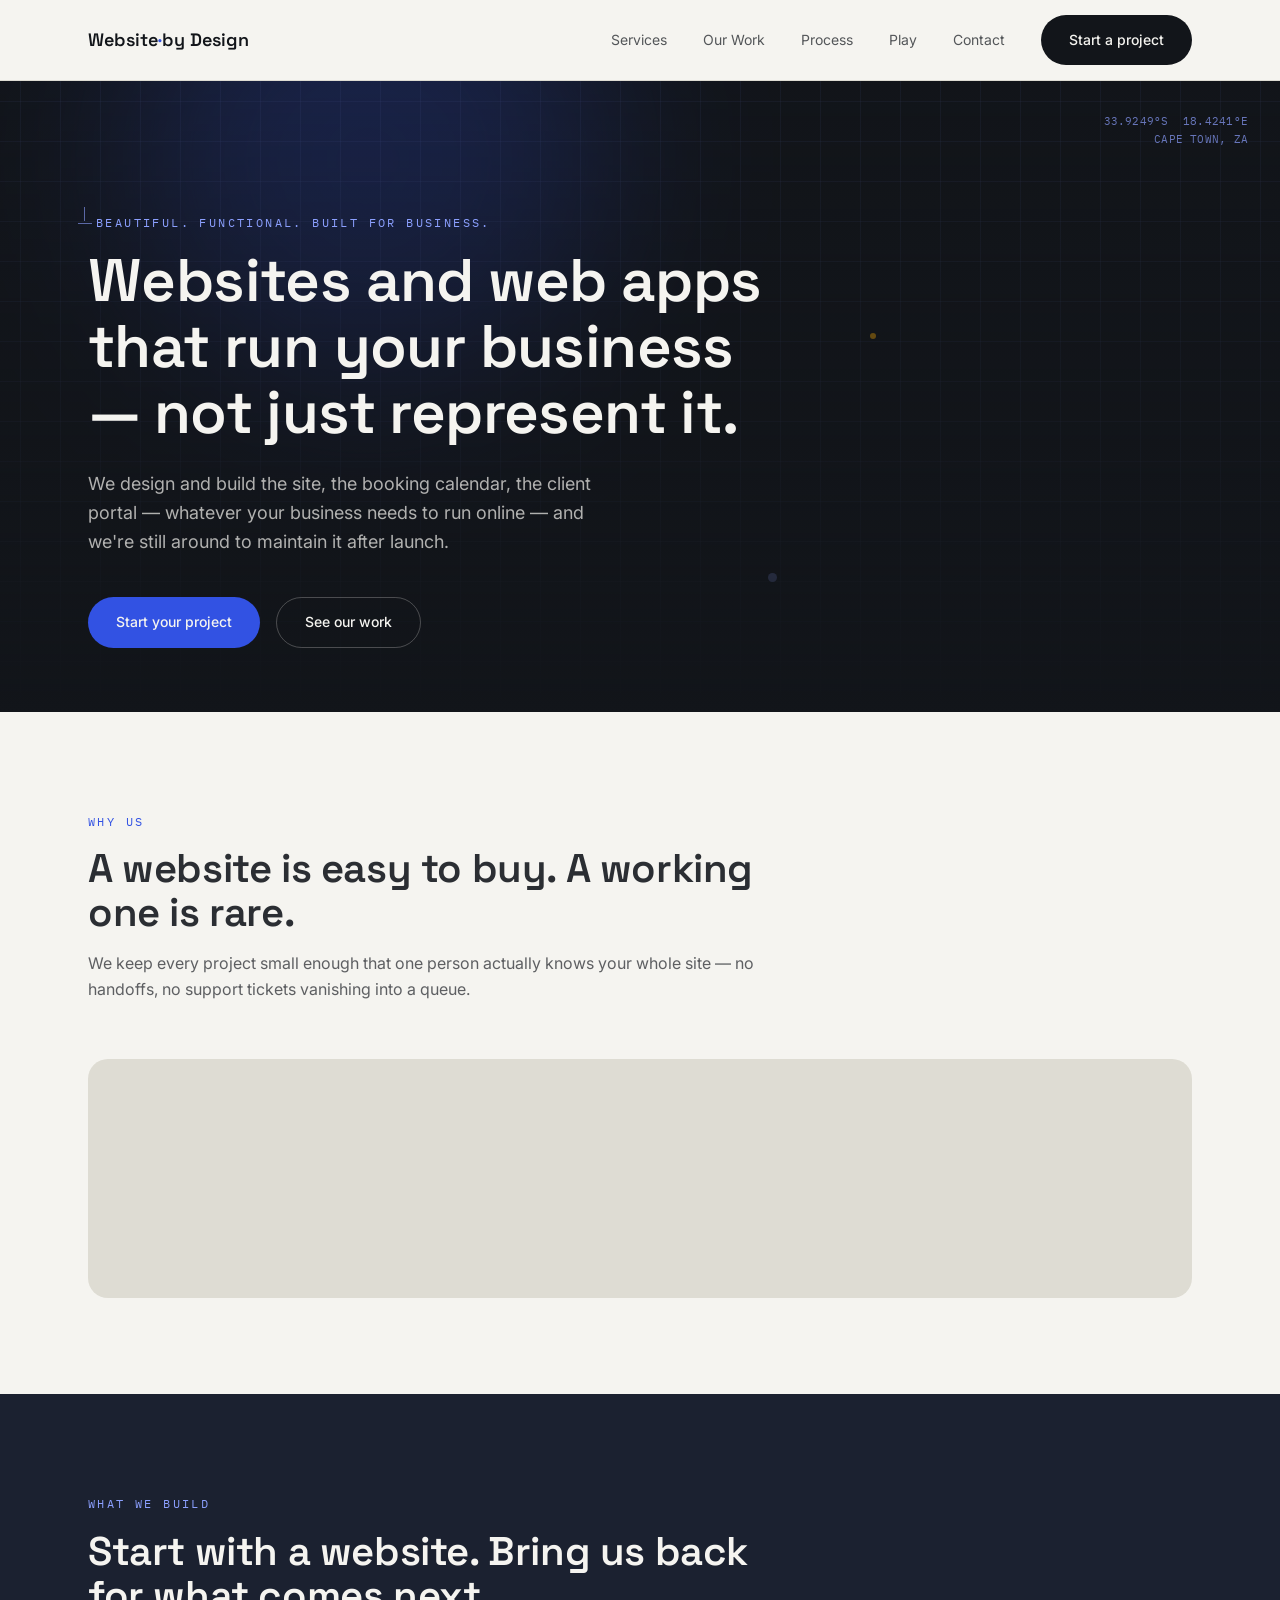
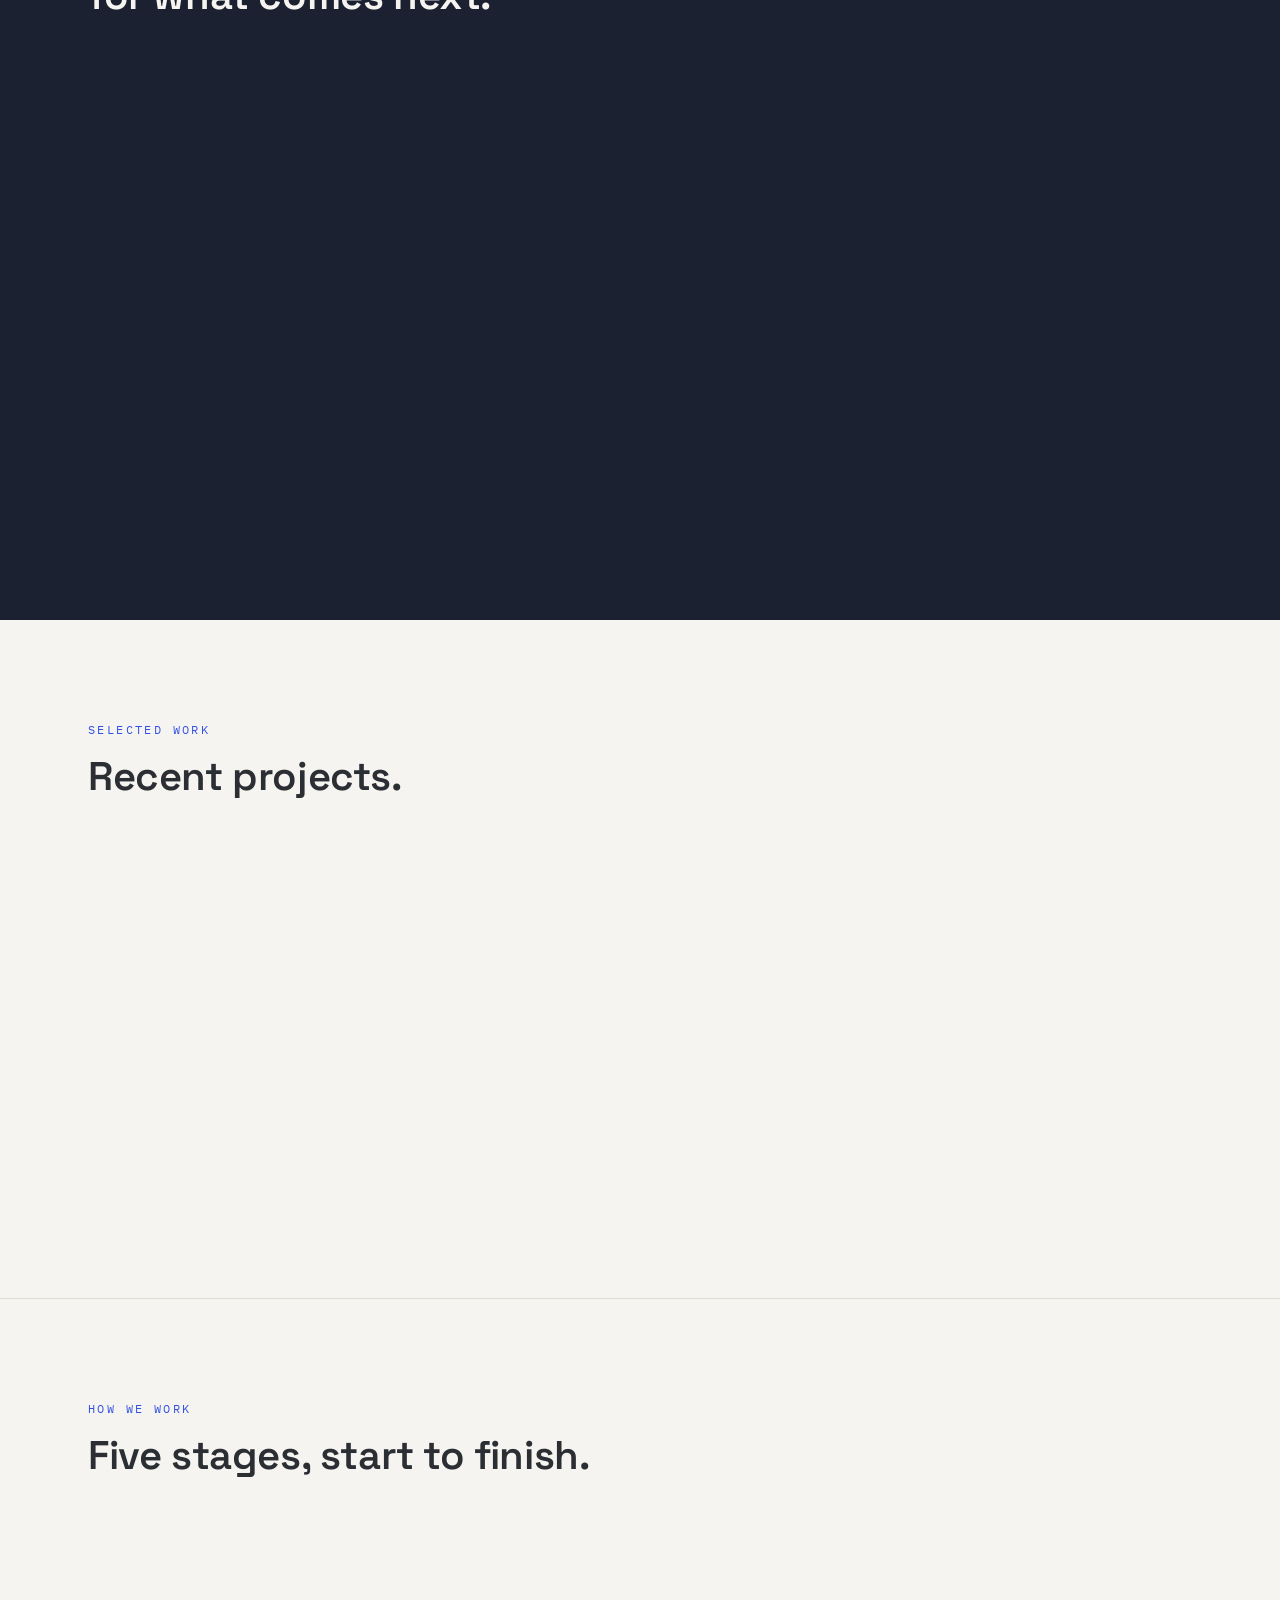
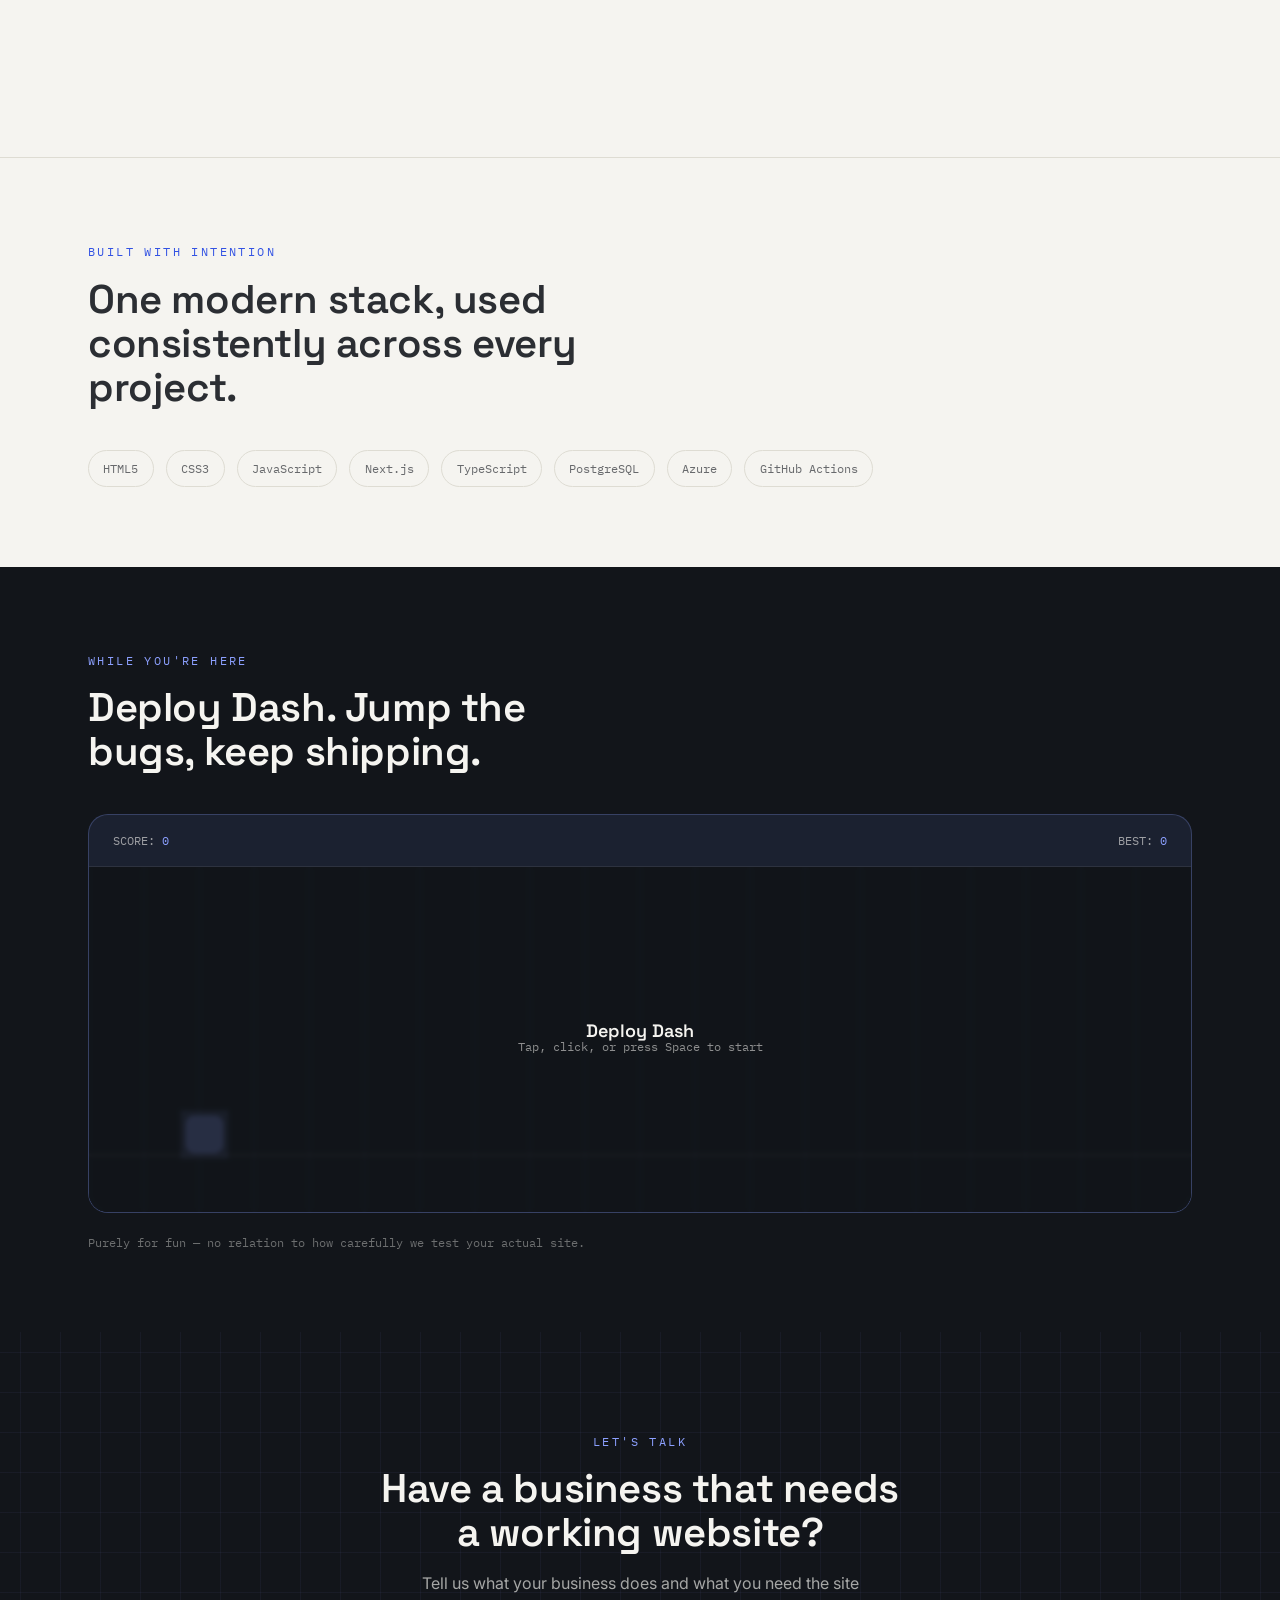
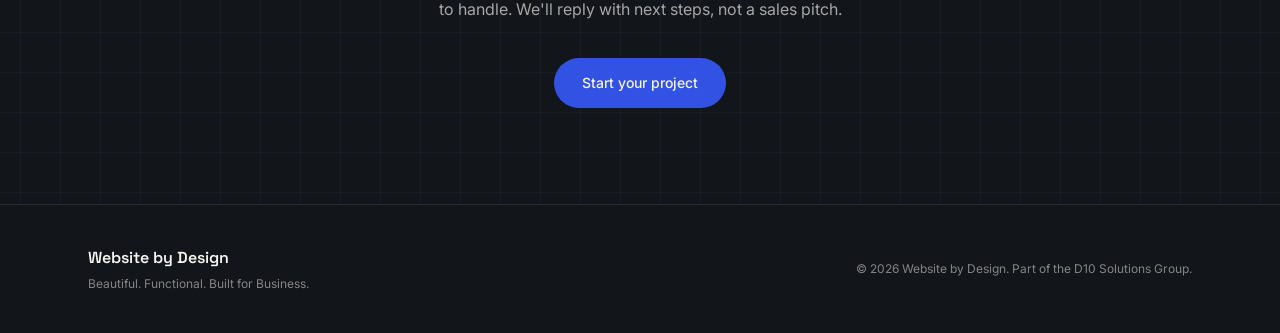
<file: index.html>
<!DOCTYPE html>
<html lang="en">
<head>
<meta charset="UTF-8">
<meta name="viewport" content="width=device-width, initial-scale=1.0">

<!-- Primary SEO -->
<title>Website by Design | Beautiful. Functional. Built for Business.</title>
<meta name="description"
      content="Websites, booking systems, and client portals for growing South African businesses. Fast turnaround, one point of contact, priced for SMBs." />
<meta name="robots" content="index, follow" />
<link rel="canonical" href="https://www.websitebydesign.co.za/" />

<!-- Open Graph -->
<meta property="og:type" content="website" />
<meta property="og:title" content="Website by Design | Beautiful. Functional. Built for Business." />
<meta property="og:description"
      content="Websites, booking systems, and client portals for growing South African businesses. Fast turnaround, one point of contact, priced for SMBs." />
<meta property="og:url" content="https://www.websitebydesign.co.za/" />
<meta property="og:image" content="https://www.websitebydesign.co.za/og-image.png" />

<!-- Google Search Console -->
<meta name="google-site-verification" content="YOUR_REAL_CODE_HERE" />

<!-- Google Analytics — logic lives in js/analytics.js -->
<script src="analytics.js"></script>

<link rel="preconnect" href="https://fonts.googleapis.com">
<link rel="preconnect" href="https://fonts.gstatic.com" crossorigin>
<link href="https://fonts.googleapis.com/css2?family=Space+Grotesk:wght@500;600;700&family=Inter:wght@400;500;600&family=IBM+Plex+Mono:wght@400;500&display=swap" rel="stylesheet">

<link rel="stylesheet" href="main.css">
</head>

<body>

  <!-- ============ HEADER ============ -->
  <header class="site-header">
    <div class="container site-header__inner">

      <a href="/" class="brand" aria-label="Website by Design home">
        Website<span class="brand__dot">·</span>by Design
      </a>

      <nav class="nav" aria-label="main navigation">
        <a href="#services" class="nav__link">Services</a>
        <a href="#work" class="nav__link">Our Work</a>
        <a href="#process" class="nav__link">Process</a>
        <a href="#play" class="nav__link nav__link--play">Play</a>
        <a href="#contact" class="nav__link">Contact</a>
        <a href="#contact" class="btn btn--dark">Start a project</a>
      </nav>

      <button id="menu-btn" class="menu-toggle" aria-label="Toggle menu" aria-expanded="false">
        <svg id="icon-open" width="22" height="22" viewBox="0 0 24 24" fill="none" stroke="currentColor" stroke-width="1.75">
          <path d="M3 6h18M3 12h18M3 18h18" stroke-linecap="round"/>
        </svg>
        <svg id="icon-close" width="22" height="22" viewBox="0 0 24 24" fill="none" stroke="currentColor" stroke-width="1.75" class="u-hidden">
          <path d="M6 6l12 12M18 6L6 18" stroke-linecap="round"/>
        </svg>
      </button>
    </div>

    <div id="mobile-menu" class="mobile-menu">
      <div class="container mobile-menu__inner">
        <a href="#services" class="nav__link">Services</a>
        <a href="#work" class="nav__link">Our Work</a>
        <a href="#process" class="nav__link">Process</a>
        <a href="#play" class="nav__link nav__link--play">Play</a>
        <a href="#contact" class="btn btn--dark text-center">Start a project</a>
      </div>
    </div>
  </header>


  <main>

    <!-- ============ HERO ============ -->
    <section class="hero">
      <div class="hero__glow" aria-hidden="true"></div>
      <div class="hero__grid" aria-hidden="true"></div>
      <div class="hero__floaters" aria-hidden="true">
        <span></span><span></span><span></span><span></span>
      </div>
      <div class="hero__fade" aria-hidden="true"></div>

      <div class="hero__annotation" aria-hidden="true">
        <p>33.9249°S&nbsp; 18.4241°E</p>
        <p>CAPE TOWN, ZA</p>
      </div>

      <div class="container hero__content">
        <p class="eyebrow eyebrow--on-dark hero__eyebrow crosshair">
          Beautiful. Functional. Built for business.
        </p>

        <h1 class="hero__title">
          Websites and web apps that run your business — not just represent it.
        </h1>

        <p class="hero__description">
          We design and build the site, the booking calendar, the client portal — whatever your
          business needs to run online — and we're still around to maintain it after launch.
        </p>

        <div class="hero__actions">
          <a href="#contact" class="btn btn--primary">Start your project</a>
          <a href="#work" class="btn btn--outline">See our work</a>
        </div>
      </div>
    </section>


    <!-- ============ WHY / CONCRETE VALUE ============ -->
    <section class="section">
      <div class="container">
        <div class="section-heading">
          <p class="eyebrow">Why us</p>
          <h2 class="section-heading__title">A website is easy to buy. A working one is rare.</h2>
          <p class="section-heading__body">
            We keep every project small enough that one person actually knows your whole site —
            no handoffs, no support tickets vanishing into a queue.
          </p>
        </div>

        <div class="value-grid">
          <div class="value-card reveal">
            <span class="icon-badge icon-badge--blueprint"><svg viewBox="0 0 24 24" fill="none" stroke="currentColor" stroke-width="1.6"><path d="M13 2 4 14h6l-1 8 9-12h-6l1-8Z" stroke-linejoin="round"/></svg></span>
            <p class="value-card__index">01</p>
            <h3 class="value-card__title">Live in weeks</h3>
            <p class="value-card__body">Most business sites launch in 2–4 weeks, not months of back-and-forth.</p>
          </div>
          <div class="value-card reveal">
            <span class="icon-badge icon-badge--coral"><svg viewBox="0 0 24 24" fill="none" stroke="currentColor" stroke-width="1.6"><path d="M12 12c2.5 0 4.5-2 4.5-4.5S14.5 3 12 3 7.5 5 7.5 7.5 9.5 12 12 12Zm0 0c-4 0-7 2-7 5v2h14v-2c0-3-3-5-7-5Z" stroke-linejoin="round"/></svg></span>
            <p class="value-card__index">02</p>
            <h3 class="value-card__title">One point of contact</h3>
            <p class="value-card__body">You deal directly with the person who builds and maintains your site.</p>
          </div>
          <div class="value-card reveal">
            <span class="icon-badge icon-badge--mint"><svg viewBox="0 0 24 24" fill="none" stroke="currentColor" stroke-width="1.6"><path d="M4 12 12 4l8 8-8 8-8-8Z" stroke-linejoin="round"/><circle cx="12" cy="12" r="1.5" fill="currentColor" stroke="none"/></svg></span>
            <p class="value-card__index">03</p>
            <h3 class="value-card__title">Priced for SMBs</h3>
            <p class="value-card__body">Scoped for small and growing businesses, not enterprise budgets.</p>
          </div>
          <div class="value-card reveal">
            <span class="icon-badge icon-badge--signal"><svg viewBox="0 0 24 24" fill="none" stroke="currentColor" stroke-width="1.6"><path d="M4 20V10m6 10V4m6 16v-7" stroke-linecap="round"/></svg></span>
            <p class="value-card__index">04</p>
            <h3 class="value-card__title">Room to grow</h3>
            <p class="value-card__body">Start with a site, add bookings, payments, or a portal when you're ready.</p>
          </div>
        </div>
      </div>
    </section>


    <!-- ============ SERVICES ============ -->
    <section id="services" class="section--dark">
      <div class="container section">
        <div class="section-heading">
          <p class="eyebrow eyebrow--on-dark">What we build</p>
          <h2 class="section-heading__title">Start with a website. Bring us back for what comes next.</h2>
        </div>

        <div class="card-grid card-grid--3">
          <article class="service-card reveal">
            <span class="icon-badge icon-badge--blueprint"><svg viewBox="0 0 24 24" fill="none" stroke="currentColor" stroke-width="1.6"><rect x="3" y="5" width="18" height="14" rx="2"/><path d="M3 9h18" stroke-linecap="round"/></svg></span>
            <h3 class="service-card__title">Business Websites</h3>
            <p class="service-card__body">A site that explains what you do and makes it easy to get in touch — built to be edited without calling us every time.</p>
          </article>
          <article class="service-card reveal">
            <span class="icon-badge icon-badge--coral"><svg viewBox="0 0 24 24" fill="none" stroke="currentColor" stroke-width="1.6"><rect x="4" y="3" width="16" height="18" rx="2"/><path d="M8 8h8M8 12h8M8 16h4" stroke-linecap="round"/></svg></span>
            <h3 class="service-card__title">Landing Pages</h3>
            <p class="service-card__body">One page, one goal — for a campaign, a launch, or a service you want to promote on its own.</p>
          </article>
          <article class="service-card reveal">
            <span class="icon-badge icon-badge--mint"><svg viewBox="0 0 24 24" fill="none" stroke="currentColor" stroke-width="1.6"><circle cx="9" cy="20" r="1.4" fill="currentColor" stroke="none"/><circle cx="17" cy="20" r="1.4" fill="currentColor" stroke="none"/><path d="M3 4h2l2 11h11l2-8H6.2" stroke-linecap="round" stroke-linejoin="round"/></svg></span>
            <h3 class="service-card__title">Online Stores</h3>
            <p class="service-card__body">Sell online with a store that handles stock, payments, and orders without needing a developer to run it.</p>
          </article>
          <article class="service-card reveal">
            <span class="icon-badge icon-badge--signal"><svg viewBox="0 0 24 24" fill="none" stroke="currentColor" stroke-width="1.6"><rect x="3" y="5" width="18" height="16" rx="2"/><path d="M3 10h18M8 3v4M16 3v4" stroke-linecap="round"/></svg></span>
            <h3 class="service-card__title">Booking Systems</h3>
            <p class="service-card__body">Let customers book appointments or services themselves, with a calendar you control from the back end.</p>
          </article>
          <article class="service-card reveal">
            <span class="icon-badge icon-badge--blueprint"><svg viewBox="0 0 24 24" fill="none" stroke="currentColor" stroke-width="1.6"><rect x="5" y="10" width="14" height="10" rx="2"/><path d="M8 10V7a4 4 0 0 1 8 0v3" stroke-linecap="round"/></svg></span>
            <h3 class="service-card__title">Client Portals</h3>
            <p class="service-card__body">A private, secure login where your customers can see documents, status, or account details.</p>
          </article>
          <article class="service-card reveal">
            <span class="icon-badge icon-badge--coral"><svg viewBox="0 0 24 24" fill="none" stroke="currentColor" stroke-width="1.6"><path d="M12 3 5 6v6c0 4.5 3 7.5 7 9 4-1.5 7-4.5 7-9V6l-7-3Z" stroke-linejoin="round"/></svg></span>
            <h3 class="service-card__title">Care Plans</h3>
            <p class="service-card__body">Hosting, security updates, small edits, and uptime monitoring — so the site keeps working after launch.</p>
          </article>
        </div>
      </div>
    </section>


    <!-- ============ OUR WORK ============ -->
    <section id="work" class="section">
      <div class="container">
        <div class="section-heading">
          <p class="eyebrow">Selected work</p>
          <h2 class="section-heading__title">Recent projects.</h2>
        </div>

        <!-- placeholder project cards — swap for real case studies as they land -->
        <div class="card-grid card-grid--3">
          <div class="work-card reveal">
            <div class="work-card__image">
              <span class="work-card__placeholder">Case study coming soon</span>
            </div>
            <div class="work-card__body">
              <p class="work-card__tag">Hospitality</p>
              <h3 class="work-card__title">Astros Lodge</h3>
            </div>
          </div>
          <div class="work-card reveal">
            <div class="work-card__image">
              <span class="work-card__placeholder">Case study coming soon</span>
            </div>
            <div class="work-card__body">
              <p class="work-card__tag">Coming soon</p>
              <h3 class="work-card__title">Your business here</h3>
            </div>
          </div>
          <div class="work-card reveal">
            <div class="work-card__image">
              <span class="work-card__placeholder">Case study coming soon</span>
            </div>
            <div class="work-card__body">
              <p class="work-card__tag">Coming soon</p>
              <h3 class="work-card__title">Your business here</h3>
            </div>
          </div>
        </div>
      </div>
    </section>


    <!-- ============ PROCESS ============ -->
    <section id="process" class="section--bordered">
      <div class="container section">
        <div class="section-heading">
          <p class="eyebrow">How we work</p>
          <h2 class="section-heading__title">Five stages, start to finish.</h2>
        </div>

        <ol class="process-list">
          <li class="reveal">
            <p class="process-list__index">§01</p>
            <h3 class="process-list__title">Discover</h3>
            <p class="process-list__body">We learn your business, your customers, and what the site actually needs to do.</p>
          </li>
          <li class="reveal">
            <p class="process-list__index">§02</p>
            <h3 class="process-list__title">Design</h3>
            <p class="process-list__body">We map the structure and visual direction before writing a line of code.</p>
          </li>
          <li class="reveal">
            <p class="process-list__index">§03</p>
            <h3 class="process-list__title">Build</h3>
            <p class="process-list__body">We develop it on modern, maintainable technology — fast by default.</p>
          </li>
          <li class="reveal">
            <p class="process-list__index">§04</p>
            <h3 class="process-list__title">Launch</h3>
            <p class="process-list__body">We test across devices, then deploy to a live, secure environment.</p>
          </li>
          <li class="reveal">
            <p class="process-list__index">§05</p>
            <h3 class="process-list__title">Grow</h3>
            <p class="process-list__body">We stay on to maintain, support, and extend the site as your business changes.</p>
          </li>
        </ol>
      </div>
    </section>


    <!-- ============ TECHNOLOGY ============ -->
    <section class="section--bordered">
      <div class="container section--tight">
        <p class="eyebrow">Built with intention</p>
        <h2 class="section-heading__title section-heading__title--tight">
          One modern stack, used consistently across every project.
        </h2>
        <div class="chip-row">
          <span class="chip">HTML5</span>
          <span class="chip">CSS3</span>
          <span class="chip">JavaScript</span>
          <span class="chip">Next.js</span>
          <span class="chip">TypeScript</span>
          <span class="chip">PostgreSQL</span>
          <span class="chip">Azure</span>
          <span class="chip">GitHub Actions</span>
        </div>
      </div>
    </section>


    <!-- ============ PLAY: DEPLOY DASH ============ -->
    <section id="play" class="game-section">
      <div class="container section--tight">
        <p class="eyebrow eyebrow--on-dark">While you're here</p>
        <h2 class="section-heading__title game-intro">
          Deploy Dash. Jump the bugs, keep shipping.
        </h2>

        <div class="game-panel">
          <div class="game-hud">
            <span>SCORE: <span id="game-score" class="game-hud__score">0</span></span>
            <span>BEST: <span id="game-best" class="game-hud__score">0</span></span>
          </div>

          <div class="game-canvas-wrap">
            <canvas id="game-canvas" role="img" aria-label="Deploy Dash mini game: press space, tap, or click to jump over obstacles"></canvas>

            <div id="game-overlay" class="game-overlay">
              <p id="game-overlay-title" class="game-overlay__title">Deploy Dash</p>
              <p id="game-overlay-hint" class="game-overlay__hint">Tap, click, or press Space to start</p>
            </div>
          </div>
        </div>

        <p class="game-footnote">Purely for fun — no relation to how carefully we test your actual site.</p>
      </div>
    </section>


    <!-- ============ FINAL CTA ============ -->
    <section id="contact" class="hero">
      <div class="hero__grid hero__grid--faint" aria-hidden="true"></div>
      <div class="container section cta">
        <p class="eyebrow eyebrow--on-dark">Let's talk</p>
        <h2 class="cta__title">Have a business that needs a working website?</h2>
        <p class="cta__body">
          Tell us what your business does and what you need the site to handle. We'll reply with next steps, not a sales pitch.
        </p>
        <a href="mailto:hello@websitebydesign.co.za" class="btn btn--primary">Start your project</a>
      </div>
    </section>

  </main>


  <!-- ============ FOOTER ============ -->
  <footer class="site-footer">
    <div class="container site-footer__inner">
      <div>
        <p class="site-footer__brand">Website by Design</p>
        <p class="site-footer__tagline">Beautiful. Functional. Built for Business.</p>
      </div>
      <p class="site-footer__copy">&copy; 2026 Website by Design. Part of the D10 Solutions Group.</p>
    </div>
  </footer>

  <script src="main.js"></script>
  <script src="game.js"></script>
</body>
</html>
</file>
<file: main.css>
/* ==========================================================================
   MAIN STYLESHEET
   Import order matters: tokens define variables, base sets element
   defaults, components layer reusable classes on top. Link only this
   file from HTML — never link the three files individually.
   ========================================================================== */

@import url("tokens.css");
@import url("base.css");
@import url("components.css");
</file>
